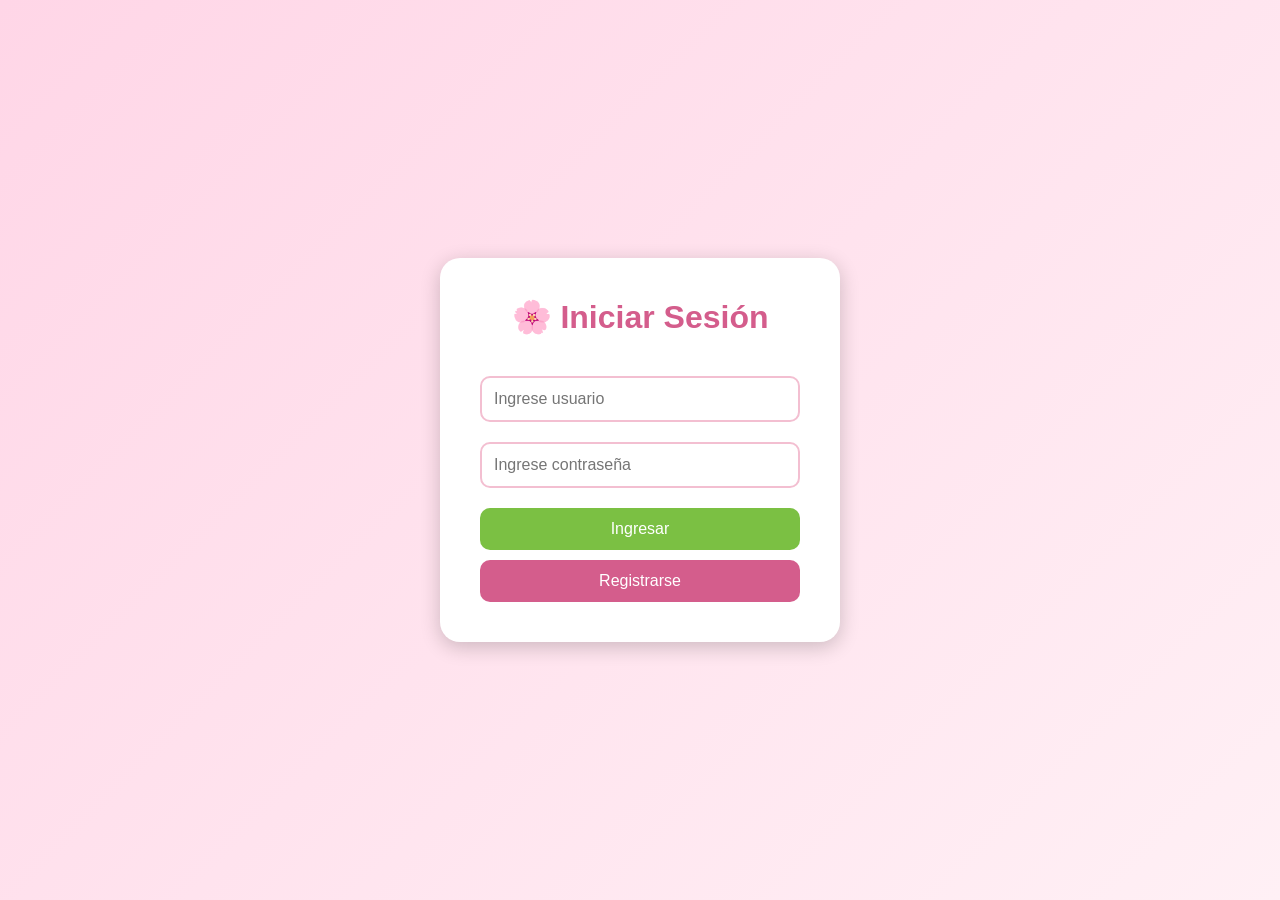
<file: api_login/index.html>
<!DOCTYPE html>
<html lang="es">

<head>

<meta charset="UTF-8">

<title>Login Floral</title>

<link
rel="stylesheet"
href="css/estilos.css">

</head>

<body>

<div class="contenedor">

    <h1>🌸 Iniciar Sesión</h1>

    <!-- USUARIO -->
    <input
    type="text"
    id="usuarioLogin"
    placeholder="Ingrese usuario">

    <!-- PASSWORD -->
    <input
    type="password"
    id="passwordLogin"
    placeholder="Ingrese contraseña">

    <!-- INGRESAR -->
    <button
    class="btn-login"
    onclick="login()">

        Ingresar

    </button>

    <!-- REGISTRARSE -->
    <button
    class="btn-registro"
    onclick="irRegistro()">

        Registrarse

    </button>

    <!-- MENSAJES -->
    <div
    id="mensajeLogin"
    class="mensaje"></div>

</div>

<script src="js/app.js"></script>

</body>
</html>
</file>
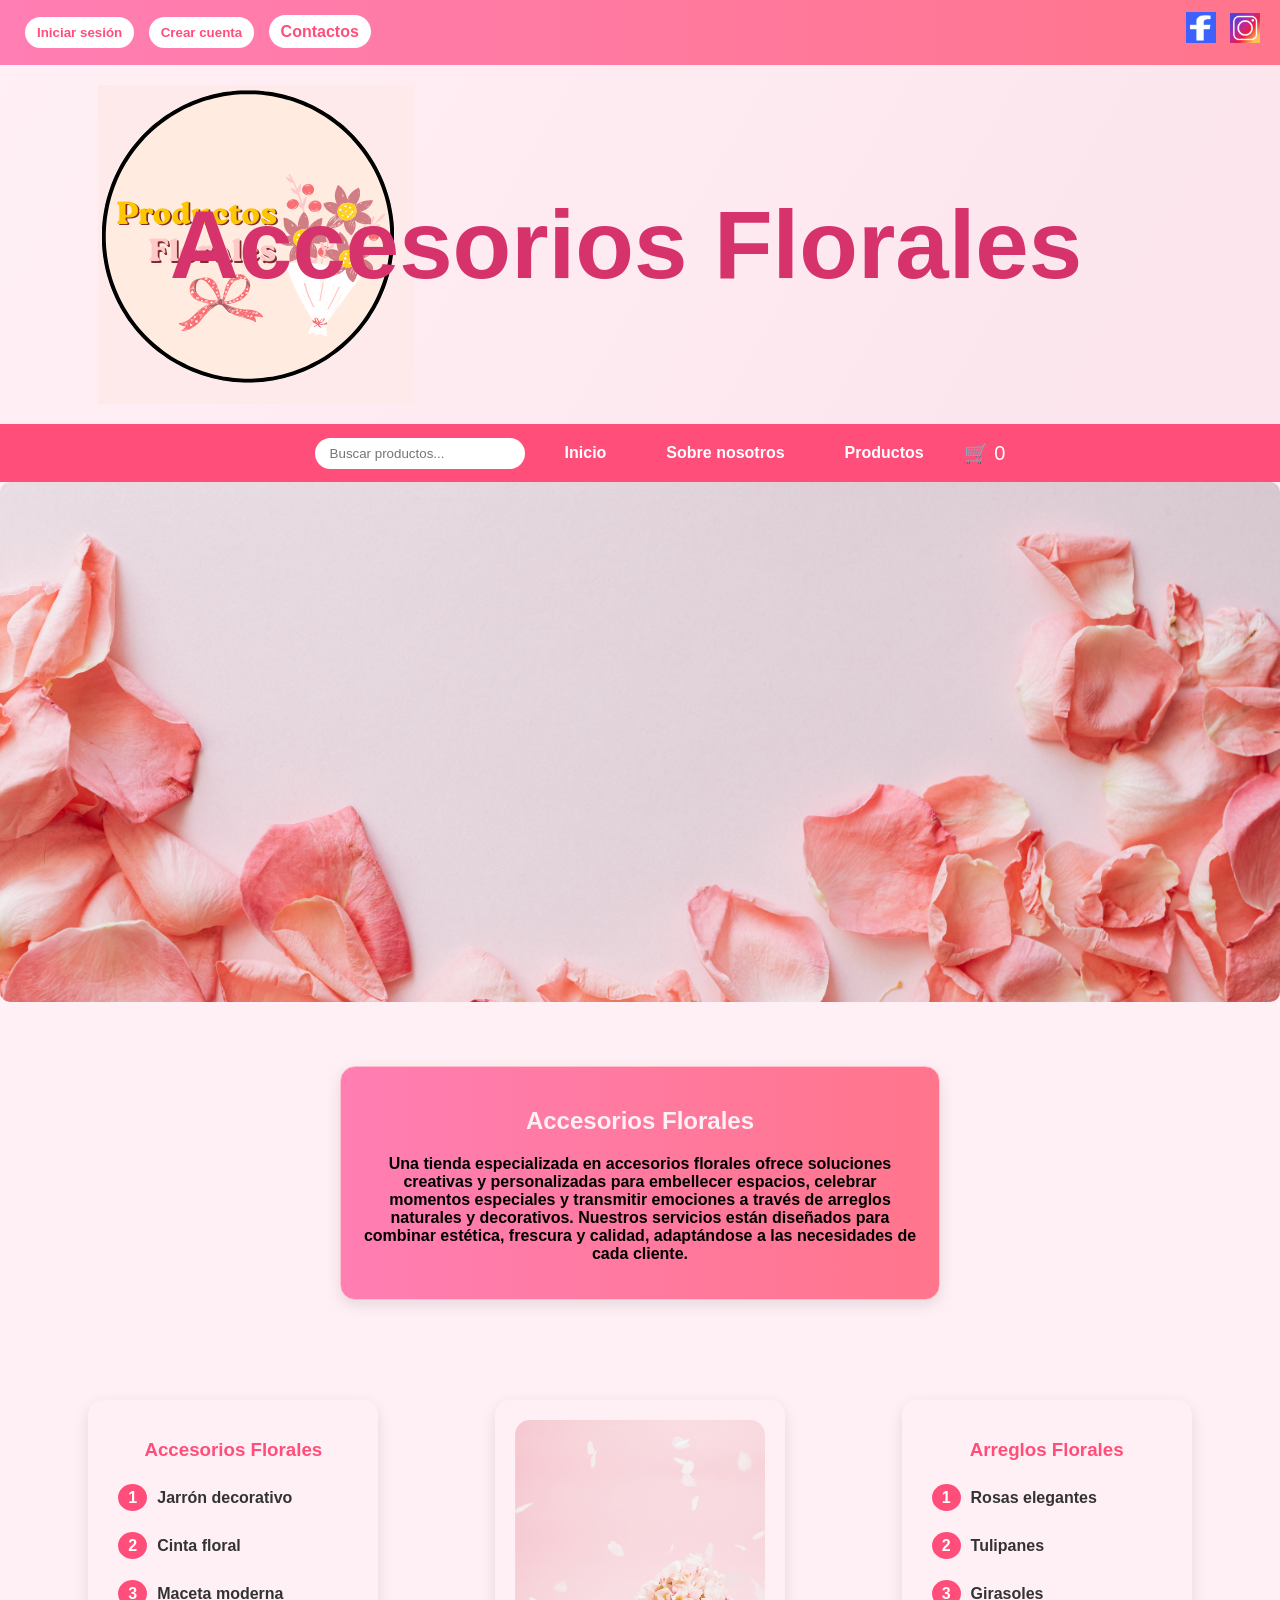
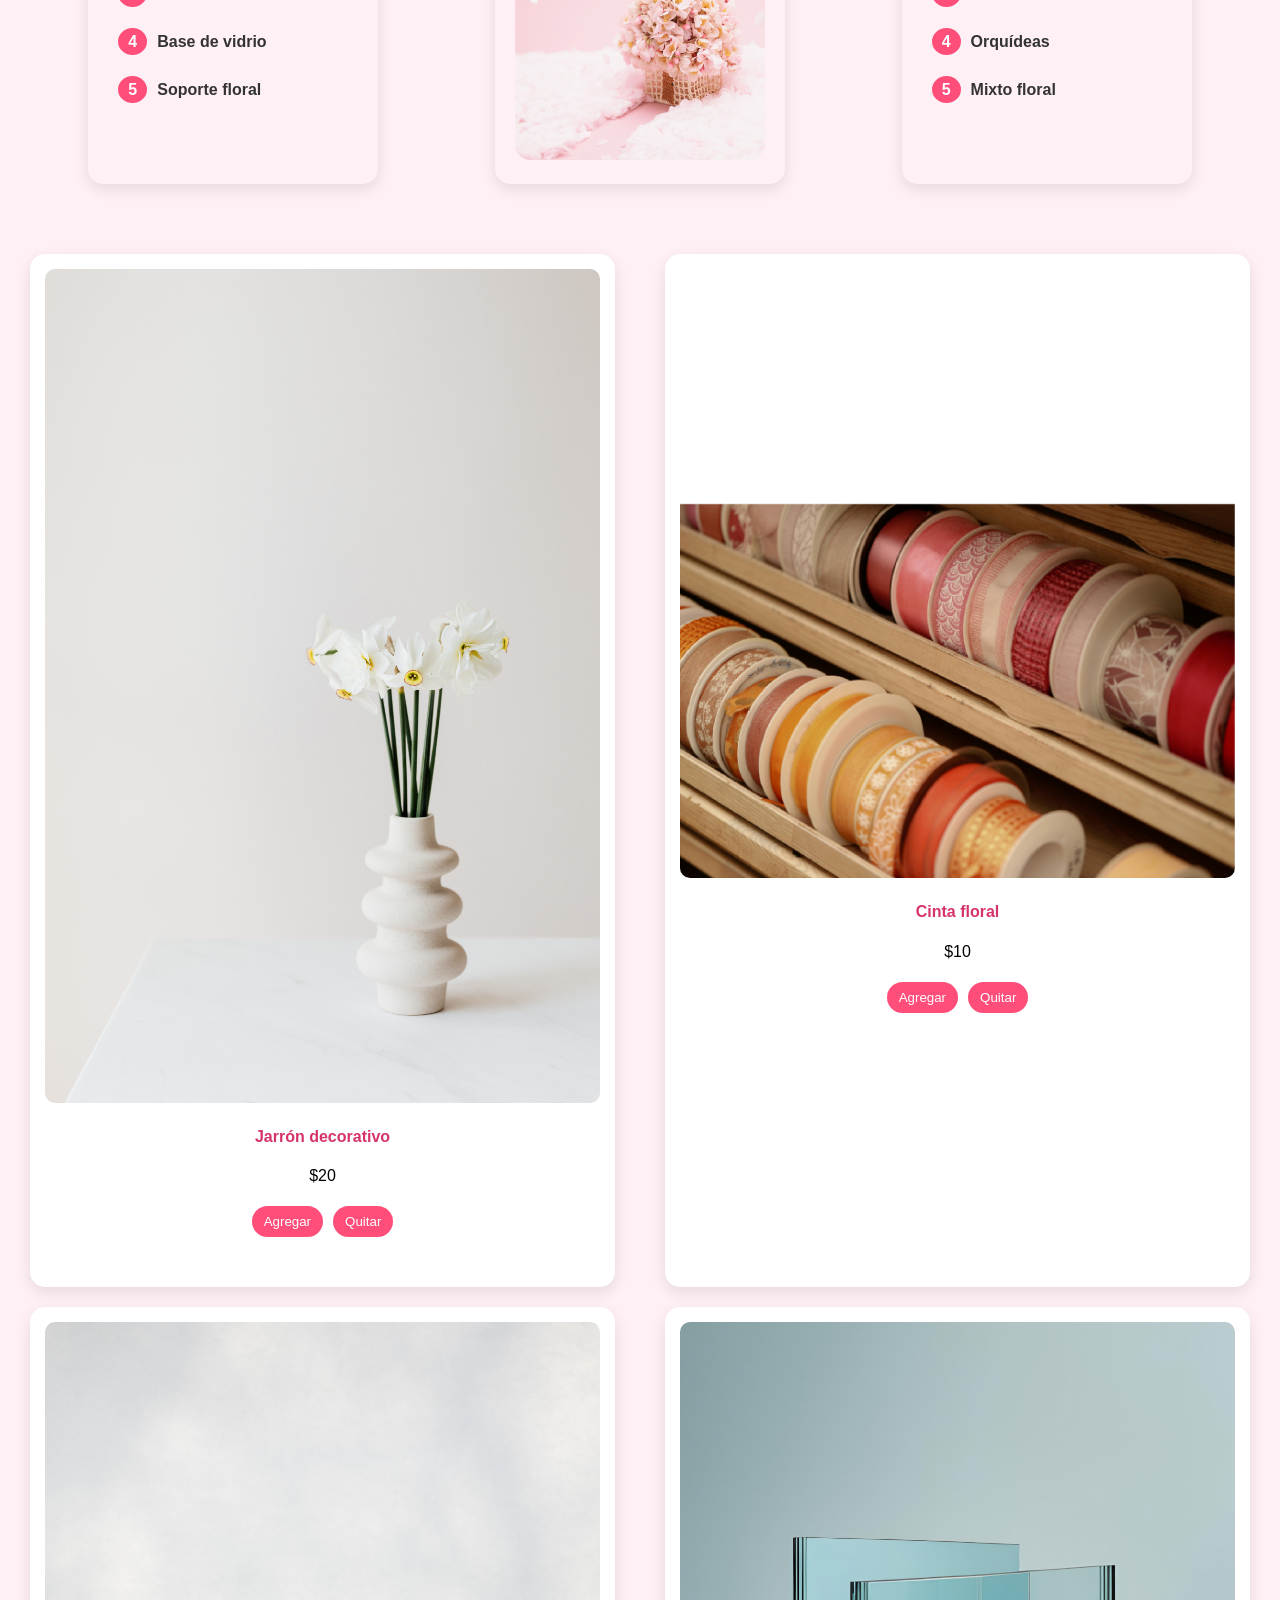
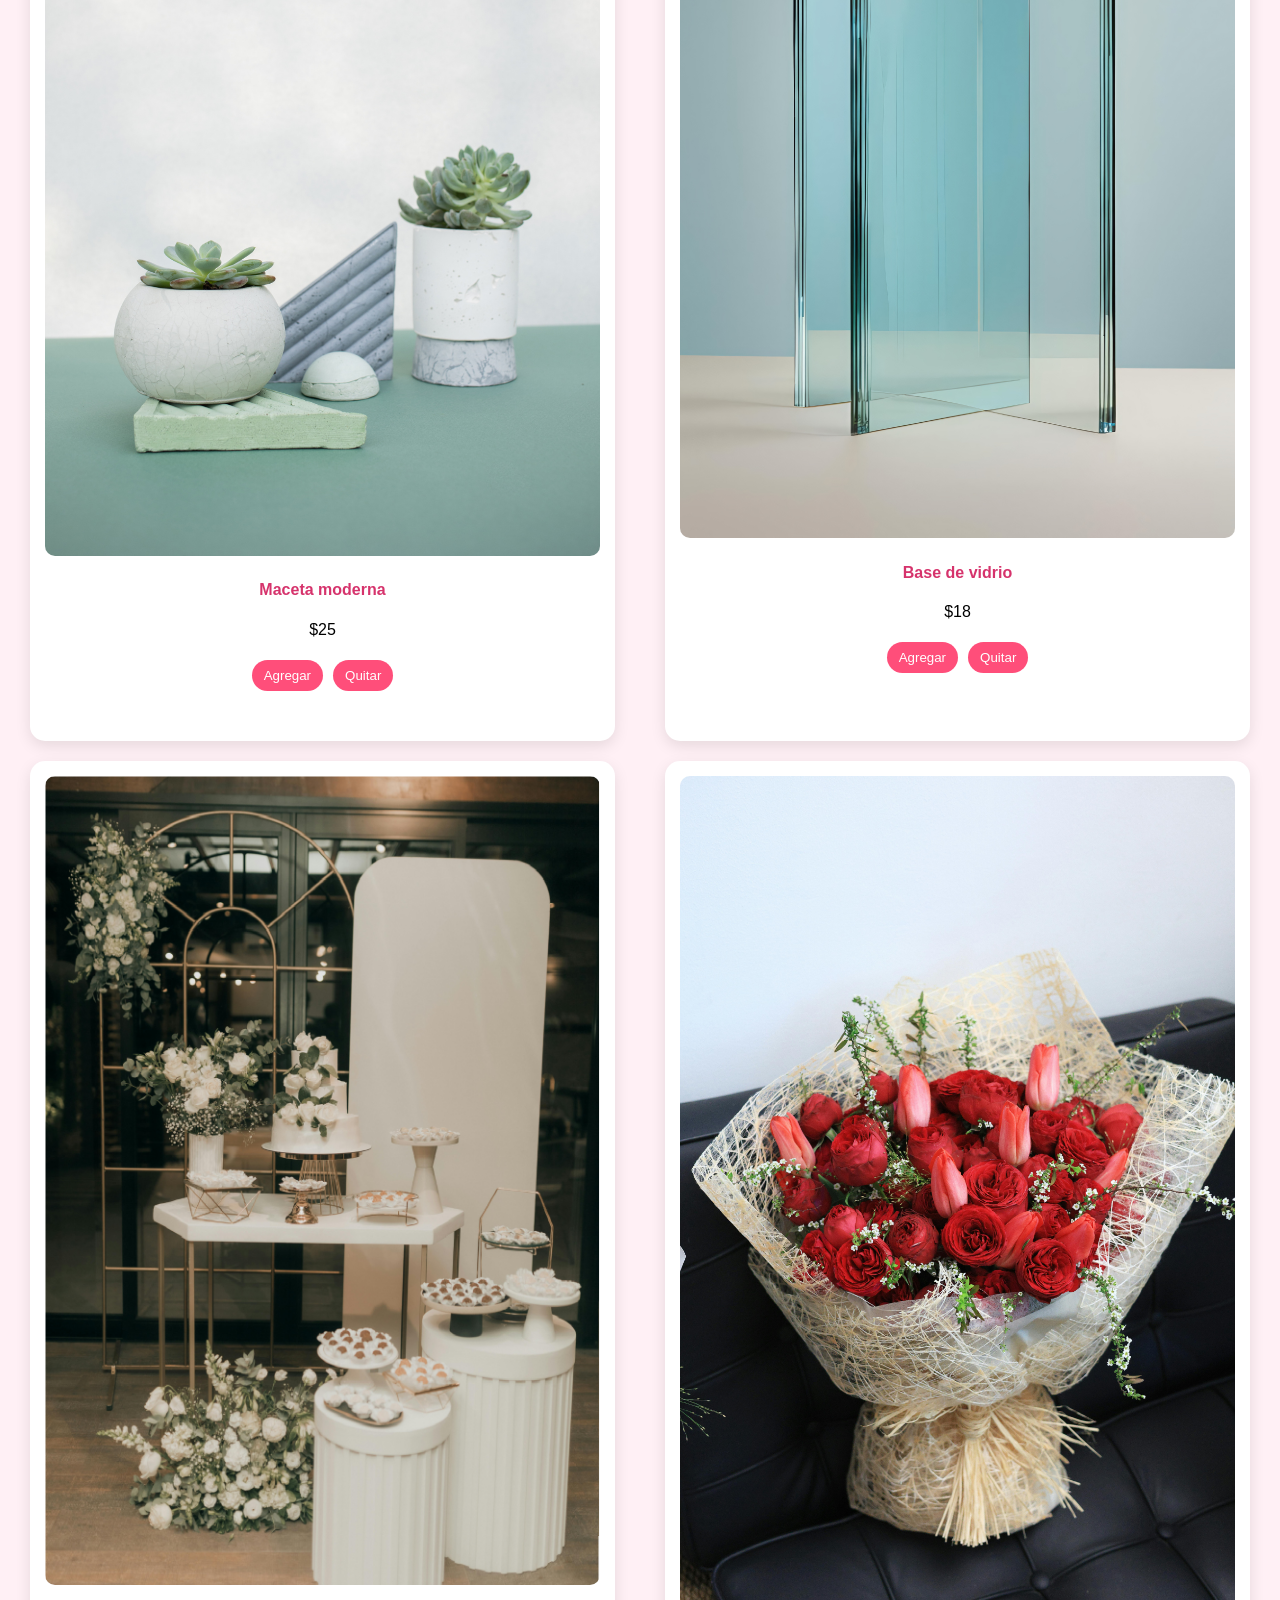
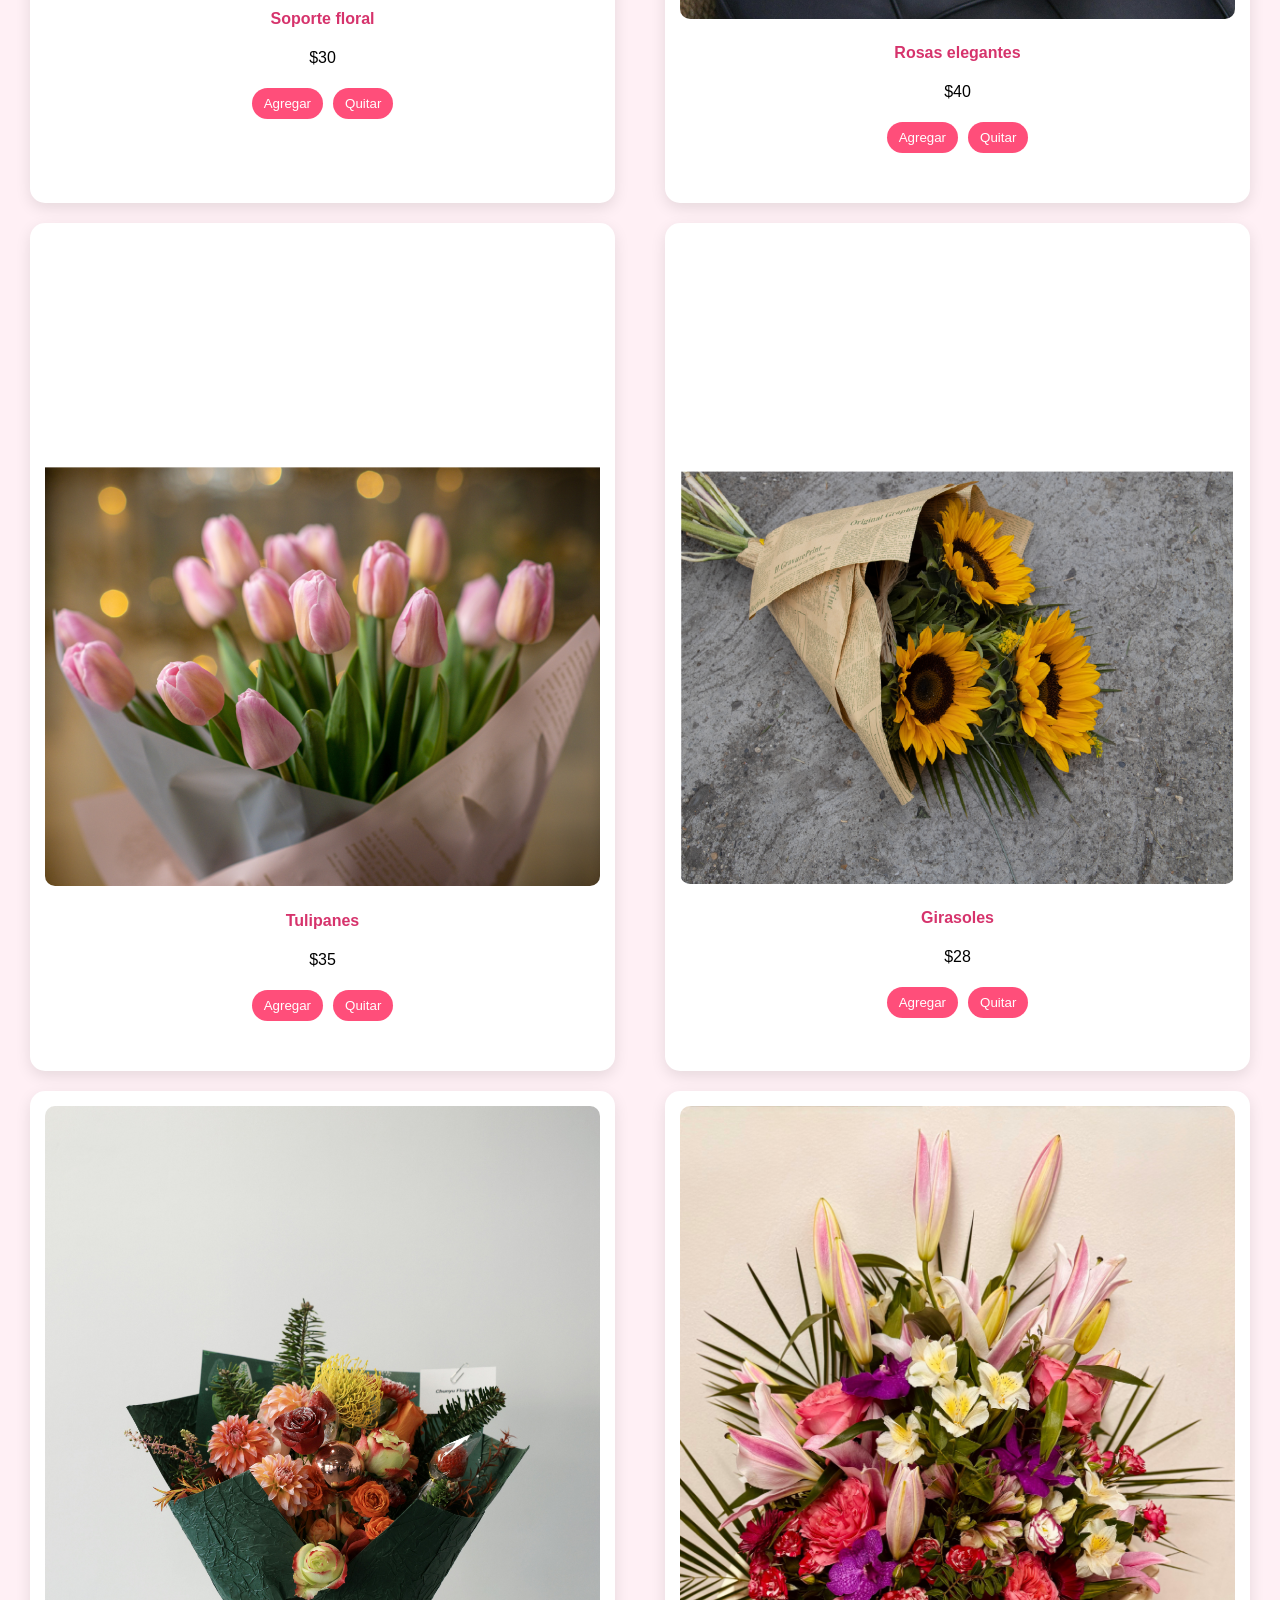
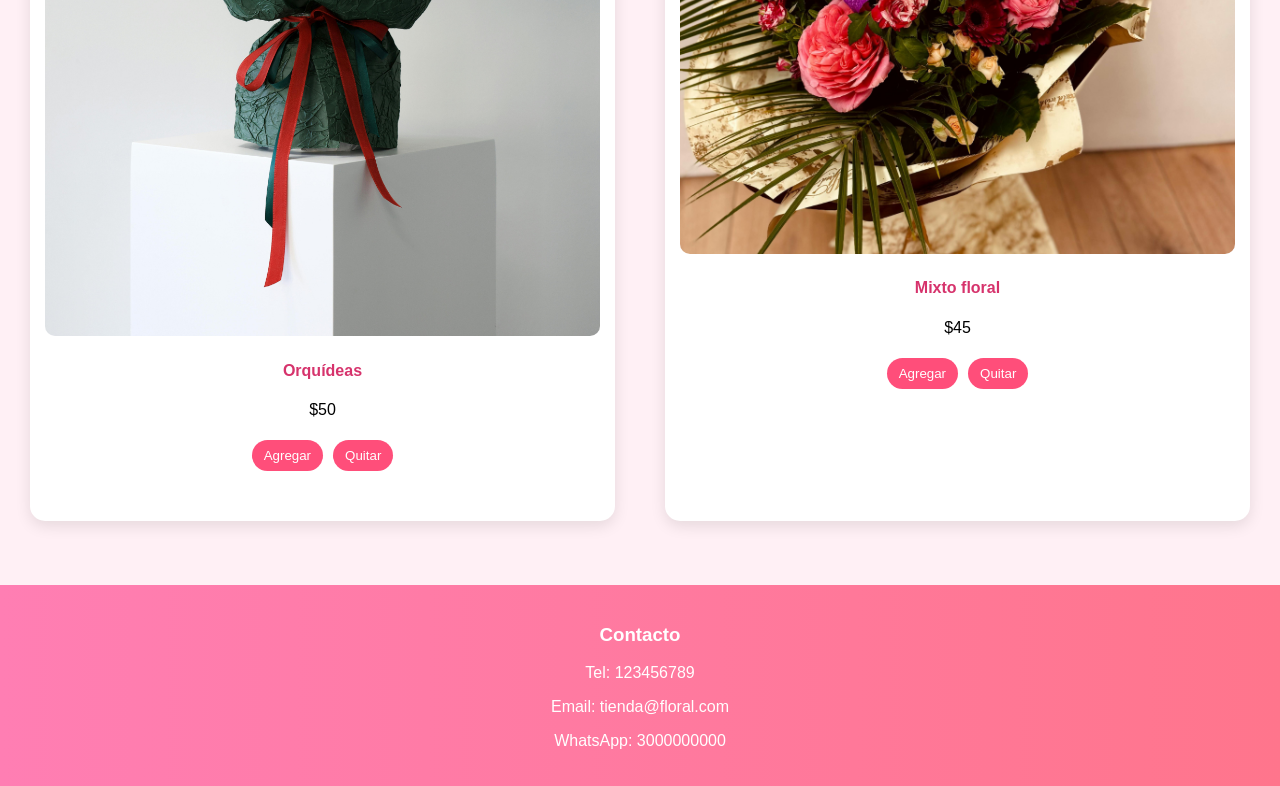
<file: Paginaweb/index.html>
<!DOCTYPE html>
<html lang="es">
<head>
    <meta charset="UTF-8">
    <meta name="viewport" content="width=device-width, initial-scale=1.0">
    <title>Accesorios Florales</title>
    <link rel="stylesheet" href="styles.css">
</head>
<body>

<header class="top-bar">
    <div class="left-buttons">
        <button>Iniciar sesión</button>
        <button>Crear cuenta</button>
        <a href="#contacto">Contactos</a>
    </div>

    <div class="right-social">
        <img src="img proyecto/logo1.png" alt="Facebook">
        <img src="img proyecto/logo2.png" alt="Instagram">
    </div>
</header>

<section class="hero">
    <img src="img proyecto/logotienda.png" class="logo">
    <h1>Accesorios Florales</h1>
        
</section>

<nav class="menu">
    <input type="text" placeholder="Buscar productos...">
    <a href="#top">Inicio</a>
    <a href="#contacto">Sobre nosotros</a>
    <a href="#productos">Productos</a>
    <div class="carrito">
        🛒 <span id="contador">0</span>
    </div>
</nav>

<section class="banner">
    <img src="img proyecto/imgr1.png">
</section>

<section class="descripcion">
    <div class="cuadro">
    <h2>Accesorios Florales</h2>
    <p>Una tienda especializada en accesorios florales ofrece soluciones creativas y personalizadas para embellecer espacios, celebrar momentos especiales y transmitir emociones a través de arreglos naturales y decorativos. Nuestros servicios están diseñados para combinar estética, frescura y calidad, adaptándose a las necesidades de cada cliente.</p>
</div>
</section>

<section id="productos" class="listas">

    <div>
        <h3>Accesorios Florales</h3>
        <ol>
            <li><a href="#prod1">Jarrón decorativo</a></li>
            <li><a href="#prod2">Cinta floral</a></li>
            <li><a href="#prod3">Maceta moderna</a></li>
            <li><a href="#prod4">Base de vidrio</a></li>
            <li><a href="#prod5">Soporte floral</a></li>
        </ol>
    </div>
    
    <div class="imagen-central">
        <img src="img proyecto/imgr2.png" alt="Flores">
    </div>

    <div>
        <h3>Arreglos Florales</h3>
        <ol>
            <li><a href="#prod6">Rosas elegantes</a></li>
            <li><a href="#prod7">Tulipanes</a></li>
            <li><a href="#prod8">Girasoles</a></li>
            <li><a href="#prod9">Orquídeas</a></li>
            <li><a href="#prod10">Mixto floral</a></li>
        </ol>
    </div>

</section>

<section class="tienda">

    <div class="card" id="prod1">
     <img src="img proyecto/pto1.png"><h4>Jarrón decorativo</h4><p>$20</p><button onclick="agregar()">Agregar</button><button onclick="quitar()">Quitar</button></div>
        <div class="card" id="prod2"><img src="img proyecto/pto2.png"><h4>Cinta floral</h4><p>$10</p><button onclick="agregar()">Agregar</button><button onclick="quitar()">Quitar</button></div>
        <div class="card" id="prod3"><img src="img proyecto/pto3.png"><h4>Maceta moderna</h4><p>$25</p><button onclick="agregar()">Agregar</button><button onclick="quitar()">Quitar</button></div>
        <div class="card" id="prod4"><img src="img proyecto/pto4.png"><h4>Base de vidrio</h4><p>$18</p><button onclick="agregar()">Agregar</button><button onclick="quitar()">Quitar</button></div>
        <div class="card" id="prod5"><img src="img proyecto/pto5.png"><h4>Soporte floral</h4><p>$30</p><button onclick="agregar()">Agregar</button><button onclick="quitar()">Quitar</button></div>
        <div class="card" id="prod6"><img src="img proyecto/pto6.png"><h4>Rosas elegantes</h4><p>$40</p><button onclick="agregar()">Agregar</button><button onclick="quitar()">Quitar</button></div>
        <div class="card" id="prod7"><img src="img proyecto/pto7.png"><h4>Tulipanes</h4><p>$35</p><button onclick="agregar()">Agregar</button><button onclick="quitar()">Quitar</button></div>
        <div class="card" id="prod8"><img src="img proyecto/pto8.png"><h4>Girasoles</h4><p>$28</p><button onclick="agregar()">Agregar</button><button onclick="quitar()">Quitar</button></div>
        <div class="card" id="prod9"><img src="img proyecto/pto9.png"><h4>Orquídeas</h4><p>$50</p><button onclick="agregar()">Agregar</button><button onclick="quitar()">Quitar</button></div>
        <div class="card" id="prod10"><img src="img proyecto/pto10.png"><h4>Mixto floral</h4><p>$45</p><button onclick="agregar()">Agregar</button><button onclick="quitar()">Quitar</button></div>

</section>

<footer id="contacto">
    <h3>Contacto</h3>
    <p>Tel: 123456789</p>
    <p>Email: tienda@floral.com</p>
    <p>WhatsApp: 3000000000</p>
</footer>

<script src="script.js"></script>
</body>
</html>
</file>
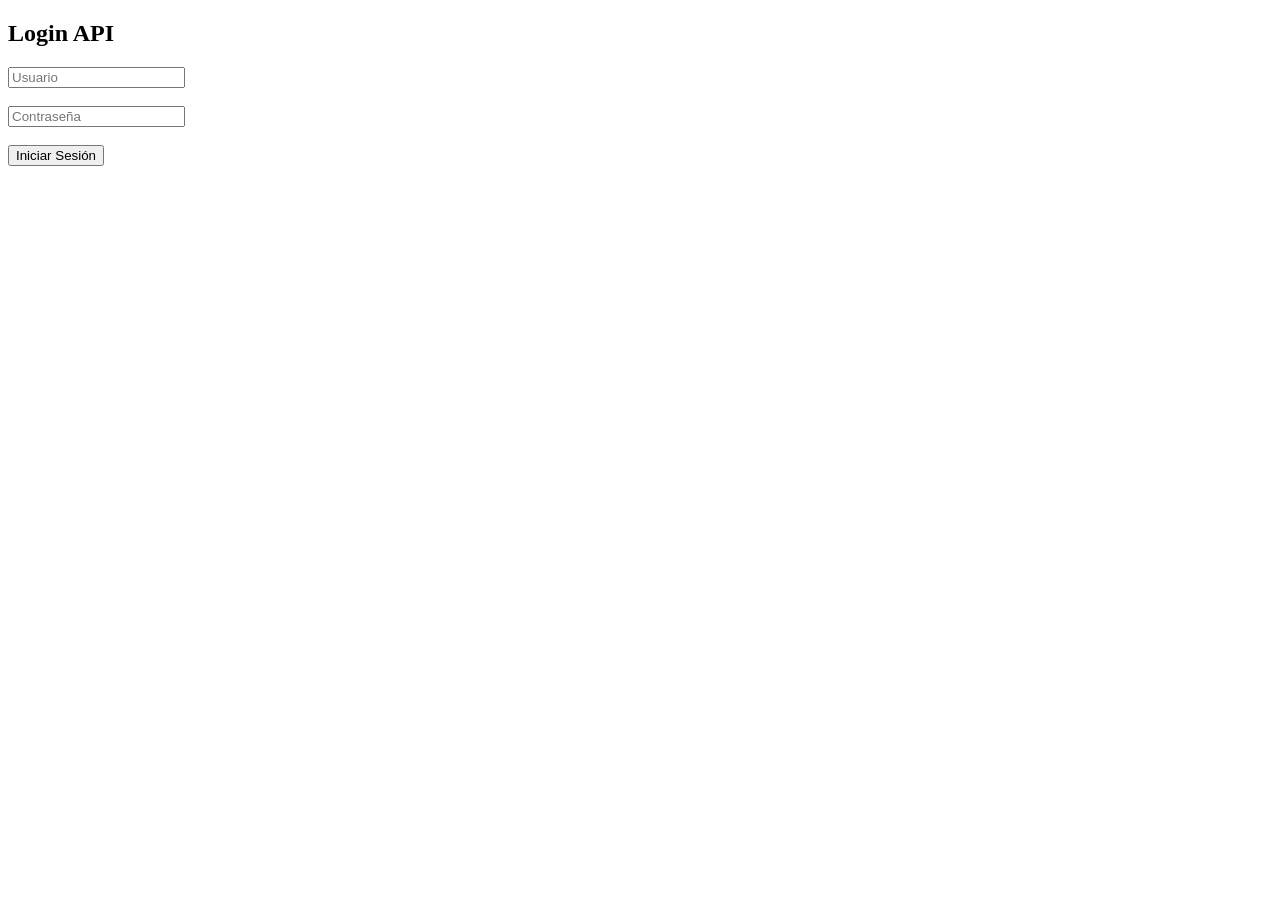
<file: api_login/prueba.html>
<!DOCTYPE html>
<html>
<head>
    <title>Prueba API</title>
</head>
<body>

<h2>Login API</h2>

<input type="text" id="usuario" placeholder="Usuario">
<br><br>

<input type="password" id="password" placeholder="Contraseña">
<br><br>

<button onclick="login()">Iniciar Sesión</button>

<script>

async function login(){

    const usuario = document.getElementById("usuario").value;
    const password = document.getElementById("password").value;

    const respuesta = await fetch(
        "http://localhost/Proyectotienda/api_login/login.php",
        {
            method: "POST",

            headers:{
                "Content-Type":"application/json"
            },

            body: JSON.stringify({
                usuario: usuario,
                password: password
            })
        }
    );

    const datos = await respuesta.json();

    alert(datos.mensaje);
}

</script>

</body>
</html>
</file>
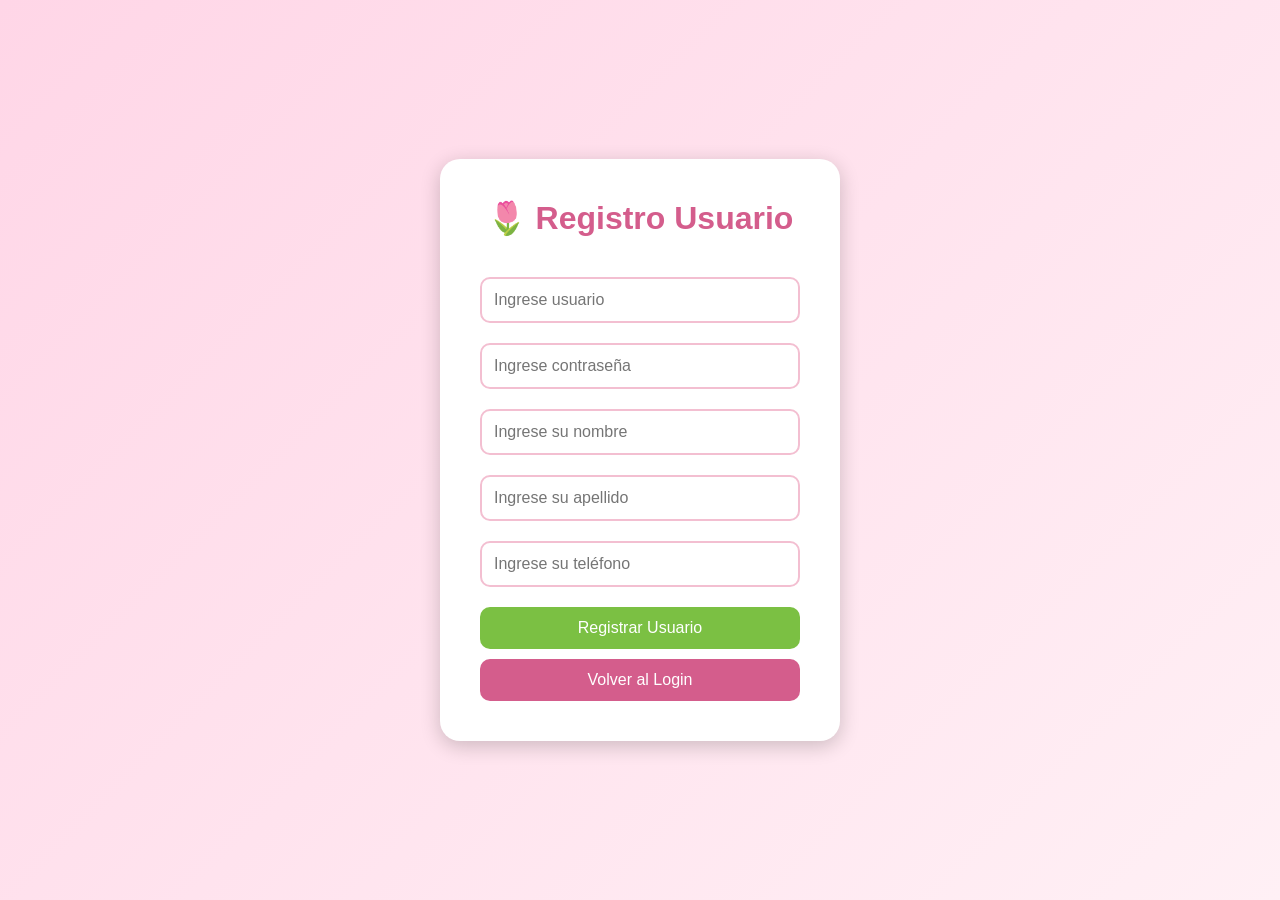
<file: api_login/registro.html>
<!DOCTYPE html>
<html lang="es">

<head>

<meta charset="UTF-8">

<title>Registro Floral</title>

<link
rel="stylesheet"
href="css/estilos.css">

</head>

<body>

<div class="contenedor">

    <h1>🌷 Registro Usuario</h1>

    <!-- USUARIO -->
    <input
    type="text"
    id="usuarioRegistro"
    placeholder="Ingrese usuario">

    <!-- PASSWORD -->
    <input
    type="password"
    id="passwordRegistro"
    placeholder="Ingrese contraseña">

    <!-- DATOS PERSONALES -->
    <input
    type="text"
    id="nombreRegristro"
    placeholder="Ingrese su nombre">

    <input
    type="text"
    id="apellidoRegistro"
    placeholder="Ingrese su apellido">

    <input
    type="number"
    id="telefonoRegistro"
    placeholder="Ingrese su teléfono">

    <!-- BOTON -->
    <button
    class="btn-login"
    onclick="registrar()">

        Registrar Usuario

    </button>

    <!-- VOLVER -->
    <button
    class="btn-registro"
    onclick="window.location.href='index.html'">

        Volver al Login

    </button>

    <!-- MENSAJE -->
    <div
    id="mensajeRegistro"
    class="mensaje"></div>

</div>

<script src="js/app.js"></script>

</body>
</html>
</file>
<file: api_login/css/estilos.css>
/* RESET */
*{
    margin:0;
    padding:0;
    box-sizing:border-box;
    font-family:Arial;
}

/* BODY */
body{

    background:
    linear-gradient(
        135deg,
        #ffd6e7,
        #fff0f5
    );

    height:100vh;

    display:flex;

    justify-content:center;

    align-items:center;
}

/* CONTENEDOR */
.contenedor{

    width:400px;

    background:white;

    padding:40px;

    border-radius:20px;

    box-shadow:
    0 5px 20px rgba(0,0,0,0.2);
}

/* TITULO */
h1{

    text-align:center;

    color:#d45d8c;

    margin-bottom:30px;
}

/* INPUT */
input{

    width:100%;

    padding:12px;

    margin:10px 0;

    border-radius:10px;

    border:2px solid #f3bfd1;

    font-size:16px;
}

/* BOTONES */
button{

    width:100%;

    padding:12px;

    margin-top:10px;

    border:none;

    border-radius:10px;

    color:white;

    font-size:16px;

    cursor:pointer;
}

/* LOGIN */
.btn-login{
    background:#7bc043;
}

/* REGISTRO */
.btn-registro{
    background:#d45d8c;
}

/* MENSAJES */
.mensaje{

    margin-top:15px;

    padding:10px;

    border-radius:8px;

    text-align:center;

    display:none;
}

/* EXITO */
.exito{

    background:#d4edda;

    color:#155724;
}

/* ERROR */
.error{

    background:#f8d7da;

    color:#721c24;
}
</file>
<file: Paginaweb/styles.css>
body {
    margin: 0;
    font-family: 'Segoe UI', sans-serif;
    background: #fff0f5;
}

.top-bar {    
    display: flex;
    justify-content: space-between;
    padding: 12px 20px;
    background: linear-gradient(90deg, #ff7eb3, #ff758c);
    color: white;
}

.top-bar button, .top-bar a {
    margin: 5px;
    padding: 8px 12px;
    border: none;
    border-radius: 20px;
    background: white;
    color: #ff4e7a;
    font-weight: bold;
    cursor: pointer;
    text-decoration: none;
    transition: 0.3s;
}

.top-bar button:hover, .top-bar a:hover {
    background: #ffe3ec;
}

.right-social img {
    width: 30px;
    margin-left: 10px;
    cursor: pointer;
    transition: transform 0.3s;
}

.right-social img:hover {
    transform: scale(1.2);
}

.hero {   
    display: flex;
    align-items: center;
    justify-content: space-around;
    padding: 20px;
    background: linear-gradient(120deg, #fff0f5, #fce4ec);
}

.hero h1 {
    font-size: 600%;
    color: #d6336c;
    margin-right: 100px;
    margin-left: -400px;
}

.hero input {
    padding: 10px;
    border-radius: 20px;
    border: 1px solid #ccc;
    width: 200px;
}


.carrito {
    font-size: 20px;
    background: #ff4e7a;
    color: white;
    padding: 10px;
    border-radius: 20px;

}

.menu {
    color: #333;
    position: sticky;
    top: 0;
    background: #ff4e7a;
    display: flex;
    align-items: center;
    justify-content: center;
    z-index: 1000;
    }

.menu a {    
    color: white;          
    padding: 10px 20px;
    margin: 10px;
    border-radius: 20px;
    text-decoration: none;
    font-weight: bold;
    transition: 0.3s;
}

.menu input {
    margin-left: 50px;   
    margin-right: 10px;
    padding: 8px 15px;
    border-radius: 20px;
    border: none;
    outline: none;
    width: 180px;
    transition: 0.3s;
}


.menu input:focus {
    width: 220px;
    box-shadow: 0px 0px 8px rgba(0,0,0,0.2);
}

.carrito-menu {
    margin-left: auto;
    margin-right: 20px;
    background: white;
    color: #ff4e7a;
    padding: 8px 15px;
    border-radius: 20px;
    font-weight: bold;
}

.menu a:hover {
    background: #ff758c;
    border-radius: 10px;
}

.banner img {
    width: 100%;
    height: 520px;
    object-fit: cover;
    border-radius: 10px;
}

.descripcion {    
    font-size: 100%;
    font-weight: bold;
    text-align: center;
    max-width: 600px;   
    margin: auto;       
    padding: 40px 20px;
}

.descripcion h2 {
    color: #fff0f5;
    
}


.cuadro {
    background:linear-gradient(90deg, #ff7eb3, #ff758c);
    padding: 20px;              
    border-radius: 15px;        
    border: 1px solid #ffc0cb;
    box-shadow: 0px 5px 15px rgba(0,0,0,0.1);
    max-width: 600px;
    margin: 20px auto;   
    text-align: center;
}

.listas {
    display: flex;
    justify-content: space-around;
    padding: 40px;
    gap: 20px;
}

.listas div {    
    background: #fff0f5;
    padding: 20px;
    border-radius: 15px;
    box-shadow: 0px 5px 15px rgba(0,0,0,0.1);
    width: 250px;
}

.listas h3 {
    text-align: center;
    color: #ff4e7a;
}

.listas ol {
    list-style: none;
    padding: 0;
    counter-reset: item;
}

.listas li {
    counter-increment: item;
    margin: 10px 0;
    padding: 10px;
    border-radius: 10px;
    background: #fff0f5;
    transition: 0.3s;
}

.listas li::before {
    content: counter(item);
    background: #ff4e7a;
    color: white;
    font-weight: bold;
    padding: 5px 10px;
    border-radius: 50%;
    margin-right: 10px;
}

.listas li a {
    text-decoration: none;
    color: #333;
    font-weight: bold;
}

.listas li:hover {
    background: #ffe3ec;
    transform: translateX(5px);
}

.imagen-central img {
    width: 250px;
    border-radius: 15px;
    height: 340px;
    object-fit: cover;    
}

.tienda {
    display: grid;
    grid-template-columns: repeat(auto-fit, minmax(520px, 1fr));
    gap: 50px;
    padding: 30px;
}

.card {
    background: white;
    border-radius: 15px;
    padding: 15px;
    text-align: center;
    box-shadow: 0px 5px 15px rgba(0,0,0,0.1);
    transition: 0.3s;
    display: flexbox;
    flex-direction: column;
    justify-content: space-between;
    height: 100%;
   
}

.card:hover {
    transform: translateY(-5px);
}

.card img {
    width: 100%;
    border-radius: 10px;
    
}

.card h4 {
    color: #d6336c;
}

.card button {
    margin: 5px;
    padding: 8px 12px;
    border: none;
    border-radius: 20px;
    cursor: pointer;
    background: #ff4e7a;
    color: white;
    transition: 0.3s;
}

.card button:hover {
    background: #ff758c;
}

footer {
    background: linear-gradient(90deg, #ff7eb3, #ff758c);
    color: white;
    padding: 20px;
    text-align: center;
    margin-top: 5%;
}

@media (max-width: 768px) {
    .hero {
        flex-direction: column;
        gap: 15px;
    }

    .listas {
        flex-direction: column;
        align-items: center;
    }
}
</file>
